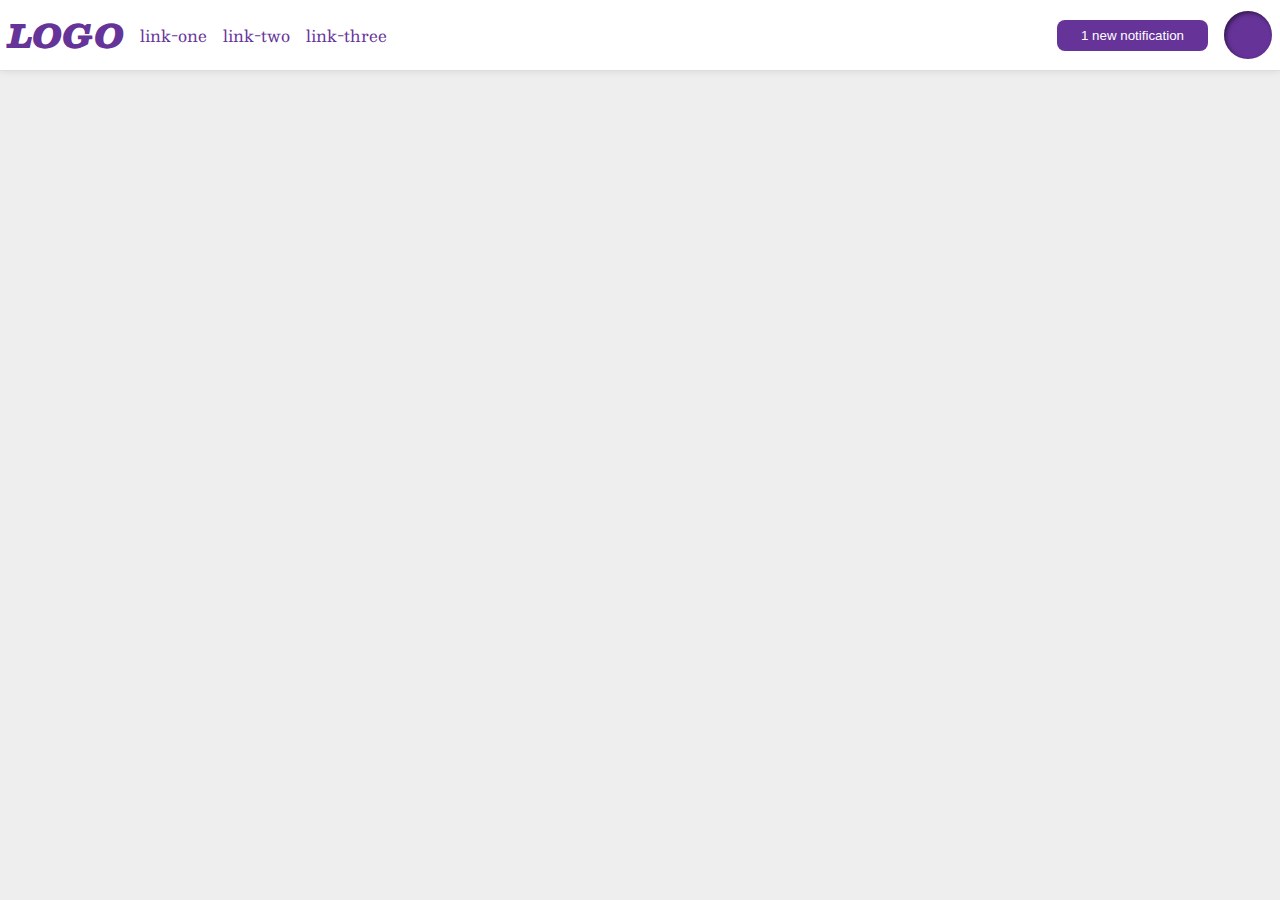
<file: flex/03-flex-header-2/index.html>
<!DOCTYPE html>
<html lang="en">
  <head>
    <meta charset="UTF-8">
    <meta http-equiv="X-UA-Compatible" content="IE=edge">
    <meta name="viewport" content="width=device-width, initial-scale=1.0">
    <title>Flex Header 2</title>
    <link rel="stylesheet" href="style.css">
  </head>
  <body>
    <div class="header">
      <div class="logo-links-flex-container">
      <div class="logo">
        LOGO
      </div>
      <ul class="links">
        <li><a href="https://google.com">link-one</a></li>
        <li><a href="https://google.com">link-two</a></li>
        <li><a href="https://google.com">link-three</a></li>
      </ul>
      </div>
      <div class="profile-flex-container">
      <button class="notifications">
        1 new notification
      </button>
      <div class="profile-image"></div>
      </div>
    </div>
  </body>
</html>
</file>
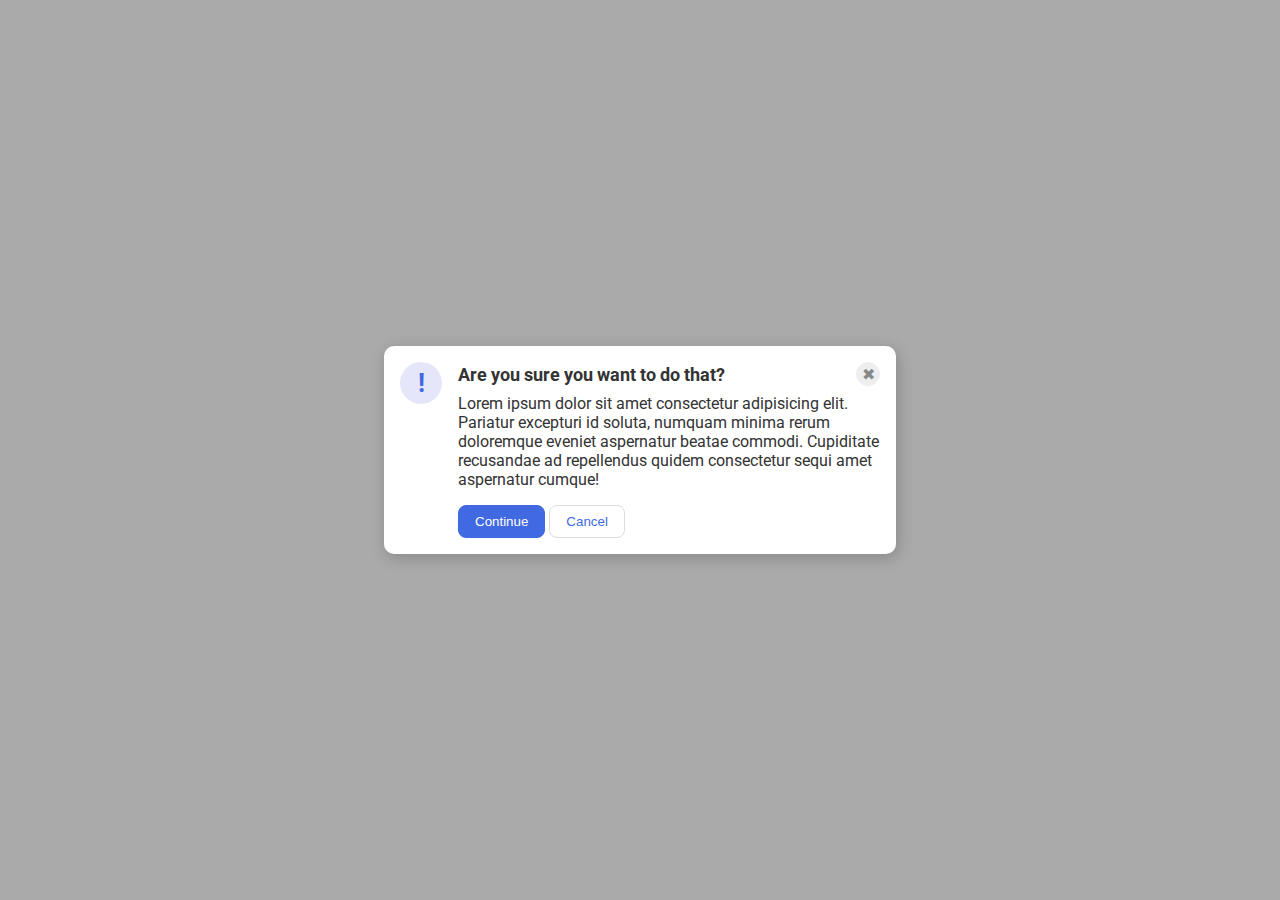
<file: flex/05-flex-modal/index.html>
<!DOCTYPE html>
<html lang="en">
  <head>
    <meta charset="UTF-8">
    <meta http-equiv="X-UA-Compatible" content="IE=edge">
    <meta name="viewport" content="width=device-width, initial-scale=1.0">
    <link rel="stylesheet" href="style.css">
    <title>Modal</title>
  </head>
  <body>
    <div class="modal">
      <div class="icon">!</div>
      <div class="container">        
          <div class="header">Are you sure you want to do that?
            <button class="close-button">✖</button>
          </div>
            <div class="text">Lorem ipsum dolor sit amet consectetur adipisicing elit. Pariatur excepturi id soluta, numquam minima rerum doloremque eveniet aspernatur beatae commodi. Cupiditate recusandae ad repellendus quidem consectetur sequi amet aspernatur cumque!</div>
        <button class="continue">Continue</button>
        <button class="cancel">Cancel</button>
      </div>
      
    </div>
  </body>
</html>
</file>
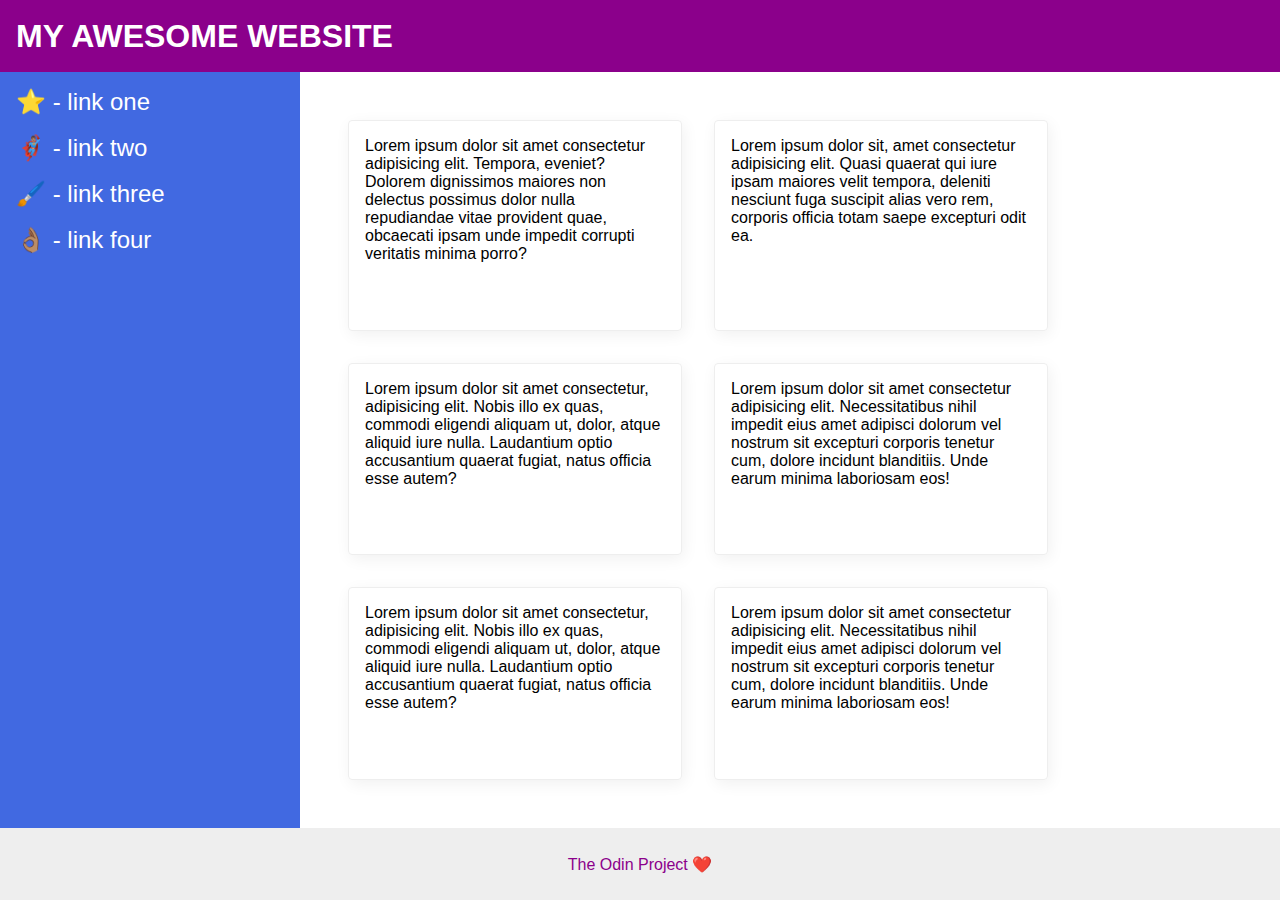
<file: flex/07-flex-layout-2/index.html>
<!DOCTYPE html>
<html lang="en">
  <head>
    <meta charset="UTF-8">
    <meta http-equiv="X-UA-Compatible" content="IE=edge">
    <meta name="viewport" content="width=device-width, initial-scale=1.0">
    <title>The Holy Grail</title>
    <link rel="stylesheet" href="style.css">
  </head>
  <body>
    <div class="header">
      MY AWESOME WEBSITE
    </div>
    <div class="main">
      <div class="sidebar">
        <ul>
          <li><a href="#">⭐ - link one</a></li>
          <li><a href="#">🦸🏽‍♂️ - link two</a></li>
          <li><a href="#">🖌️ - link three</a></li>
          <li><a href="#">👌🏽 - link four</a></li>
        </ul>
      </div>
      <div class="container">
      <div class="card">Lorem ipsum dolor sit amet consectetur adipisicing elit. Tempora, eveniet? Dolorem dignissimos maiores non delectus possimus dolor nulla repudiandae vitae provident quae, obcaecati ipsam unde impedit corrupti veritatis minima porro?</div>
      <div class="card">Lorem ipsum dolor sit, amet consectetur adipisicing elit. Quasi quaerat qui iure ipsam maiores velit tempora, deleniti nesciunt fuga suscipit alias vero rem, corporis officia totam saepe excepturi odit ea.</div>
      <div class="card">Lorem ipsum dolor sit amet consectetur, adipisicing elit. Nobis illo ex quas, commodi eligendi aliquam ut, dolor, atque aliquid iure nulla. Laudantium optio accusantium quaerat fugiat, natus officia esse autem?</div>
      <div class="card">Lorem ipsum dolor sit amet consectetur adipisicing elit. Necessitatibus nihil impedit eius amet adipisci dolorum vel nostrum sit excepturi corporis tenetur cum, dolore incidunt blanditiis. Unde earum minima laboriosam eos!</div>
      <div class="card">Lorem ipsum dolor sit amet consectetur, adipisicing elit. Nobis illo ex quas, commodi eligendi aliquam ut, dolor, atque aliquid iure nulla. Laudantium optio accusantium quaerat fugiat, natus officia esse autem?</div>
      <div class="card">Lorem ipsum dolor sit amet consectetur adipisicing elit. Necessitatibus nihil impedit eius amet adipisci dolorum vel nostrum sit excepturi corporis tenetur cum, dolore incidunt blanditiis. Unde earum minima laboriosam eos!</div>
      
      </div>
      
    </div>
    
    <div class="footer">
      The Odin Project ❤️
    </div>
  </body>
</html>
</file>
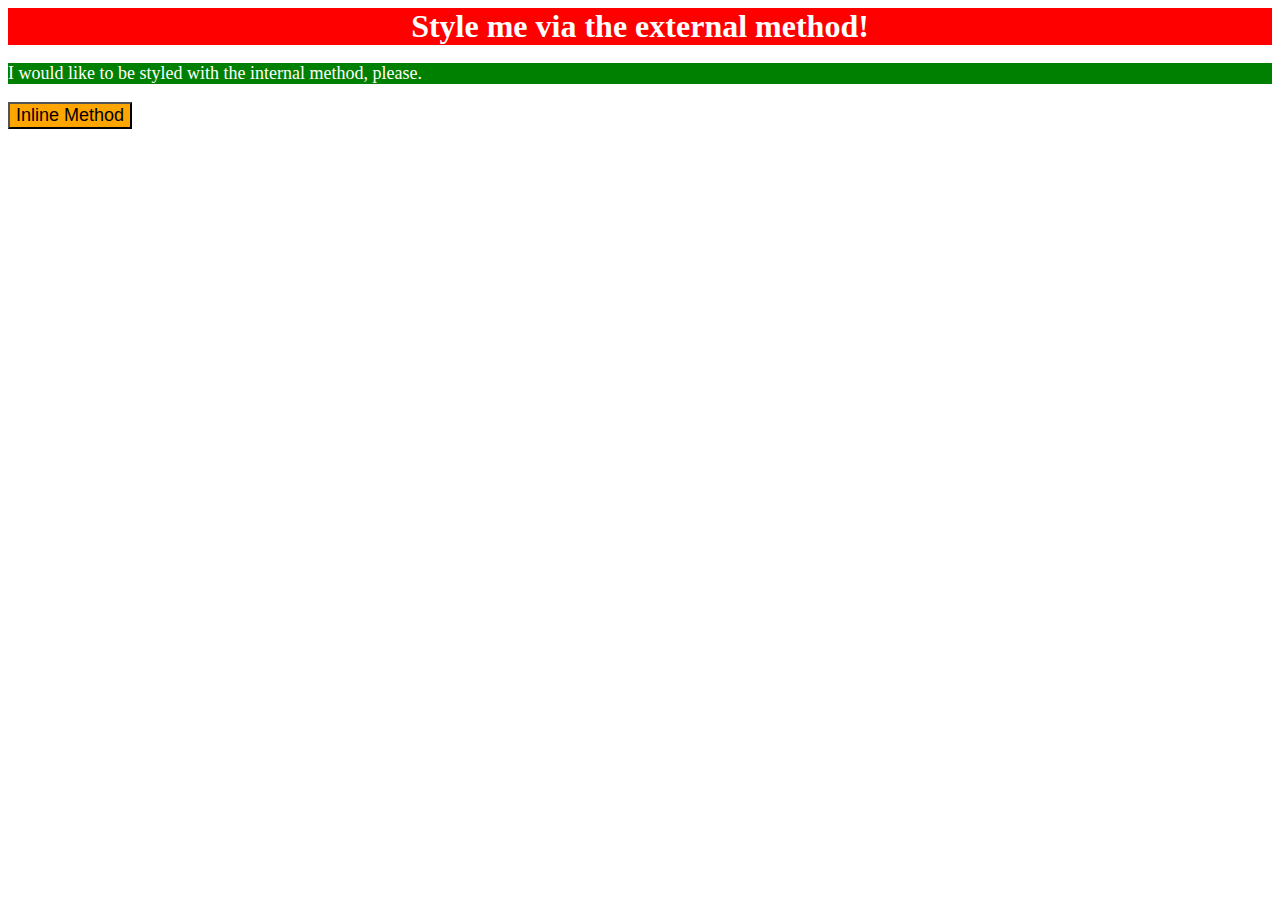
<file: foundations/01-css-methods/index.html>
<!DOCTYPE html>
<html lang="en">
  <head>
    <style>
      p {
        background-color: green;
        color: white;
        font-size: 18px;
      }
    </style>    
    <meta charset="UTF-8">
    <meta http-equiv="X-UA-Compatible" content="IE=edge">
    <meta name="viewport" content="width=device-width, initial-scale=1.0">
    <title>Methods for Adding CSS</title>
    <link rel="stylesheet" href="style.css">
  </head>
  <body>
    <div>Style me via the external method!</div>
    <p>I would like to be styled with the internal method, please.</p>
    <button style="background-color: orange; font-size: 18px;">Inline Method</button>
  </body>
</html>
</file>
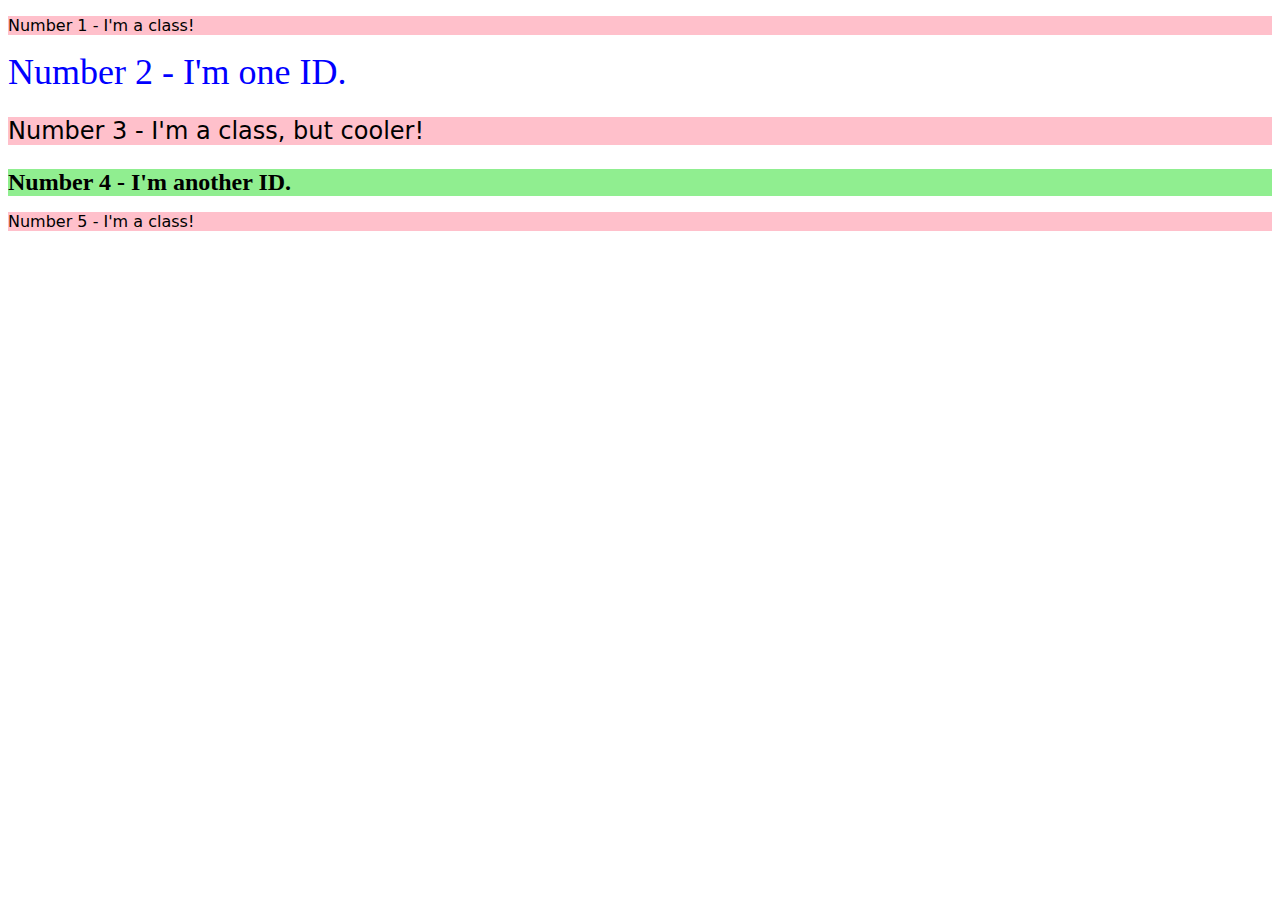
<file: foundations/02-class-id-selectors/index.html>
<!DOCTYPE html>
<html lang="en">
  <head>
    <meta charset="UTF-8">
    <meta http-equiv="X-UA-Compatible" content="IE=edge">
    <meta name="viewport" content="width=device-width, initial-scale=1.0">
    <title>Class and ID Selectors</title>
    <link rel="stylesheet" href="style.css">
  </head>
  <body>
    <p class="oddP">Number 1 - I'm a class!</p>
    <div id="oneId">Number 2 - I'm one ID.</div>
    <p class="oddP add">Number 3 - I'm a class, but cooler!</p>
    <div id="anotherId" class="add">Number 4 - I'm another ID.</div>
    <p class="oddP">Number 5 - I'm a class!</p>
  </body>
</html>
</file>
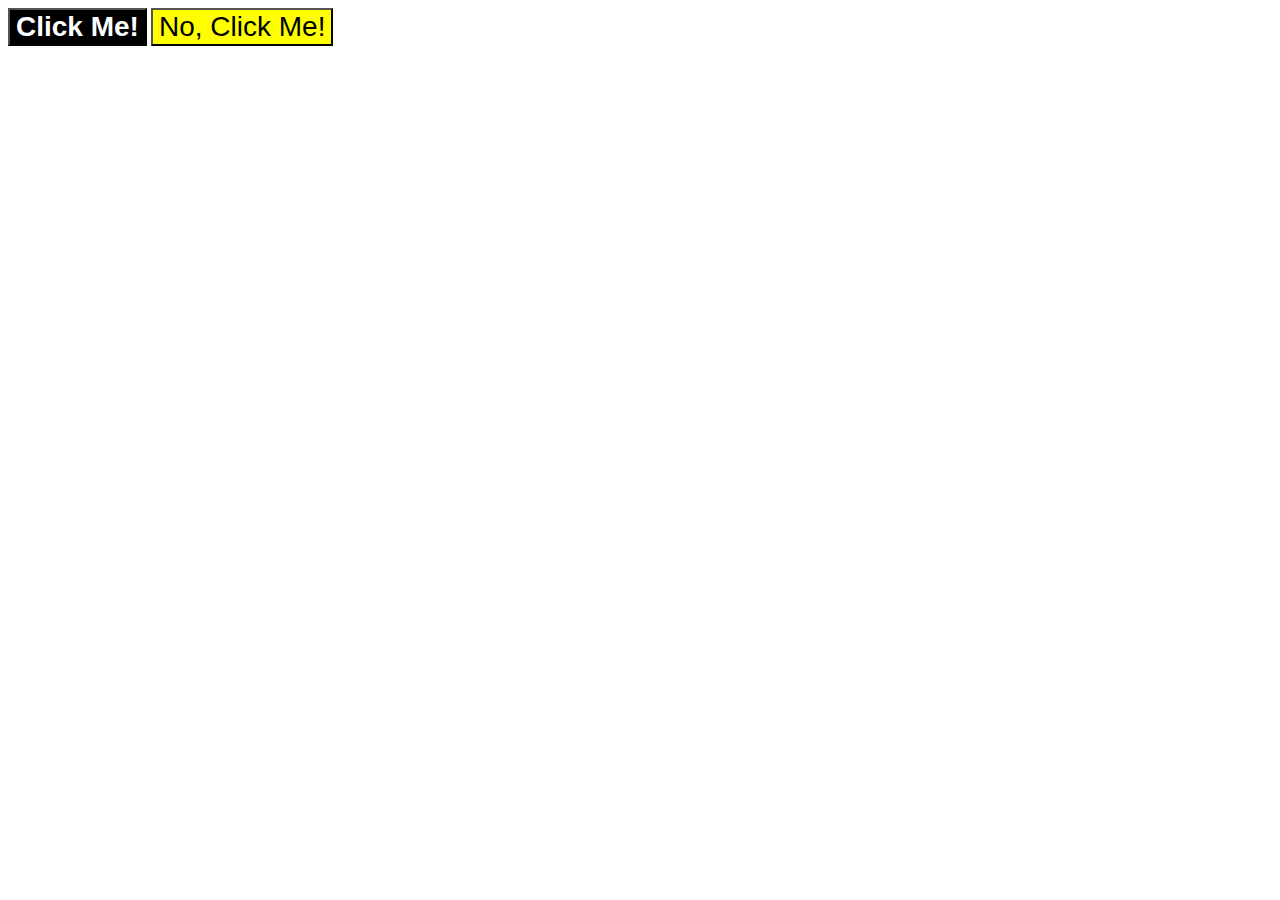
<file: foundations/03-grouping-selectors/index.html>
<!DOCTYPE html>
<html lang="en">
  <head>
    <meta charset="UTF-8">
    <meta http-equiv="X-UA-Compatible" content="IE=edge">
    <meta name="viewport" content="width=device-width, initial-scale=1.0">
    <title>Grouping Selectors</title>
    <link rel="stylesheet" href="style.css">
  </head>
  <body>
    <button class="first-elem">Click Me!</button>
    <button class="second-elem">No, Click Me!</button>
  </body>
</html>
</file>
<file: flex/03-flex-header-2/style.css>
/* this is some magical font-importing.  
you'll learn about it later. */
@import url('https://fonts.googleapis.com/css2?family=Besley:ital,wght@0,400;1,900&display=swap');

body {
  margin: 0;
  background: #eee;
  font-family: Besley, serif;
}

.header {
  background: white;
  border-bottom: 1px solid #ddd;
  box-shadow: 0 0 8px rgba(0,0,0,.1);
  padding: 8px;
}

.profile-image {
  background: rebeccapurple;
  box-shadow: inset 2px 2px 4px rgba(0,0,0,.5);
  border-radius: 50%;
  width: 48px;
  height: 48px;
}

.logo {
  color: rebeccapurple;
  font-size: 32px;
  font-weight: 900;
  font-style: italic;
}

button {
  border: none;
  border-radius: 8px;
  background: rebeccapurple;
  color: white;
  padding: 8px 24px;
}

a {
  /* this removes the line under our links */
  text-decoration: none;
  color: rebeccapurple;
}

ul {
  list-style-type: none;
}

.header,
.logo-links-flex-container,
.profile-flex-container,
ul {
  display: flex;
  align-items: center;
  gap: 16px;
}

.header {
  justify-content: space-between;
}

ul {
  padding: 0;
  margin: 0;
}
</file>
<file: flex/05-flex-modal/style.css>
@import url('https://fonts.googleapis.com/css2?family=Roboto:wght@400;700&display=swap');

html, body {
  height: 100%;
}

body {
  font-family: Roboto, sans-serif;
  margin: 0;
  background: #aaa;
  color: #333;
  /* I'll give you this one for free lol */
  display: flex;
  align-items: center;
  justify-content: center;
}

.modal {
  background: white;
  width: 480px;
  border-radius: 10px;
  box-shadow: 2px 4px 16px rgba(0,0,0,.2);
}

.icon {
  color: royalblue;
  font-size: 26px;
  font-weight: 700;
  background: lavender;
  width: 42px;
  height: 42px;
  border-radius: 50%;
  display: flex;
  align-items: center;
  justify-content: center;
}

.close-button {
  background: #eee;
  border-radius: 50%;
  color: #888;
  font-weight: 400;
  font-size: 16px;
  height: 24px;
  width: 24px;
  display: flex;
  align-items: center;
  justify-content: center;
  border: 1px solid #eee;
  padding: 0;
}

button {
  cursor: pointer;
  padding: 8px 16px;
  border-radius: 8px;
}

button.continue {
  background: royalblue;
  border: 1px solid royalblue;
  color: white;
}

button.cancel {
  background: white;
  border: 1px solid #ddd;
  color: royalblue;
}

.modal {
  display: flex;
  padding: 16px;
  gap: 16px;
}

.icon {
  flex-shrink: 0;
}

.header {
  display: flex;
  align-items: center;
  justify-content: space-between;
  font-size: 18px;
  font-weight: 700;
  margin-bottom: 8px;
}

.text {
  margin-bottom: 16px;
}
</file>
<file: flex/07-flex-layout-2/style.css>
body {
  font-family: -apple-system, BlinkMacSystemFont, 'Segoe UI', Roboto, Oxygen, Ubuntu, Cantarell, 'Open Sans', 'Helvetica Neue', sans-serif;
  margin: 0;
  min-height: 100vh;
}

.header {
  height: 72px;
  background: darkmagenta;
  color: white;
}

.footer {
  height: 72px;
  background: #eee;
  color: darkmagenta;
}

.sidebar {
  width: 300px;
  background: royalblue;
  box-sizing: border-box;
}

.card {
  border: 1px solid #eee;
  box-shadow: 2px 4px 16px rgba(0,0,0,.06);
  border-radius: 4px;
}

body {
  display: flex;
  flex-direction: column;
}

.header {
  font-size: 32px;
  font-weight: 900;
  display: flex;
  align-items: center;
  padding: 0 16px;
}

.main {
  display: flex;
  flex: 1;
}

.sidebar {
  width: 300px;
  flex-shrink: 0;
  padding: 16px;
}

ul {
  list-style: none;  
  margin: 0;
  padding: 0;
}

li {
  margin-bottom: 18px;
}

a {
  text-decoration: none;
  font-size: 24px;
  color: white;
}

.container {
  display: flex;
  flex-wrap: wrap;
  padding: 48px;
  gap: 32px;
}

.card {
  padding: 16px;
  width: 300px;
}

.footer {
  display: flex;
  justify-content: center;
  align-items: center;
}
</file>
<file: foundations/01-css-methods/style.css>
div {
  background-color: red;
  color: white;
  font-size: 32px;
  text-align: center;
  font-weight: bold;
}
</file>
<file: foundations/02-class-id-selectors/style.css>
.oddP {
  background: rgb(255, 192, 203);
  font-family: Verdana, 'DejaVu Sans', sans-serif;

}

#oneId {
  color: rgb(0, 0, 255);
  font-size: 36px;
}

.add {
  font-size: 24px;
}

#anotherId {
  background: rgb(144, 238, 144); 
  font-weight: bold;
}
</file>
<file: foundations/03-grouping-selectors/style.css>
.first-elem,
.second-elem {
  font-size: 28px;
  font-family: 'Helvetica', 'Times New Roman', sans-serif;
}

.first-elem {
  background: rgb(0, 0, 0);
  color: rgb(255, 255, 255);
  font-weight: 700;
}

.second-elem {
  background: rgb(255, 255, 0);
}
</file>
